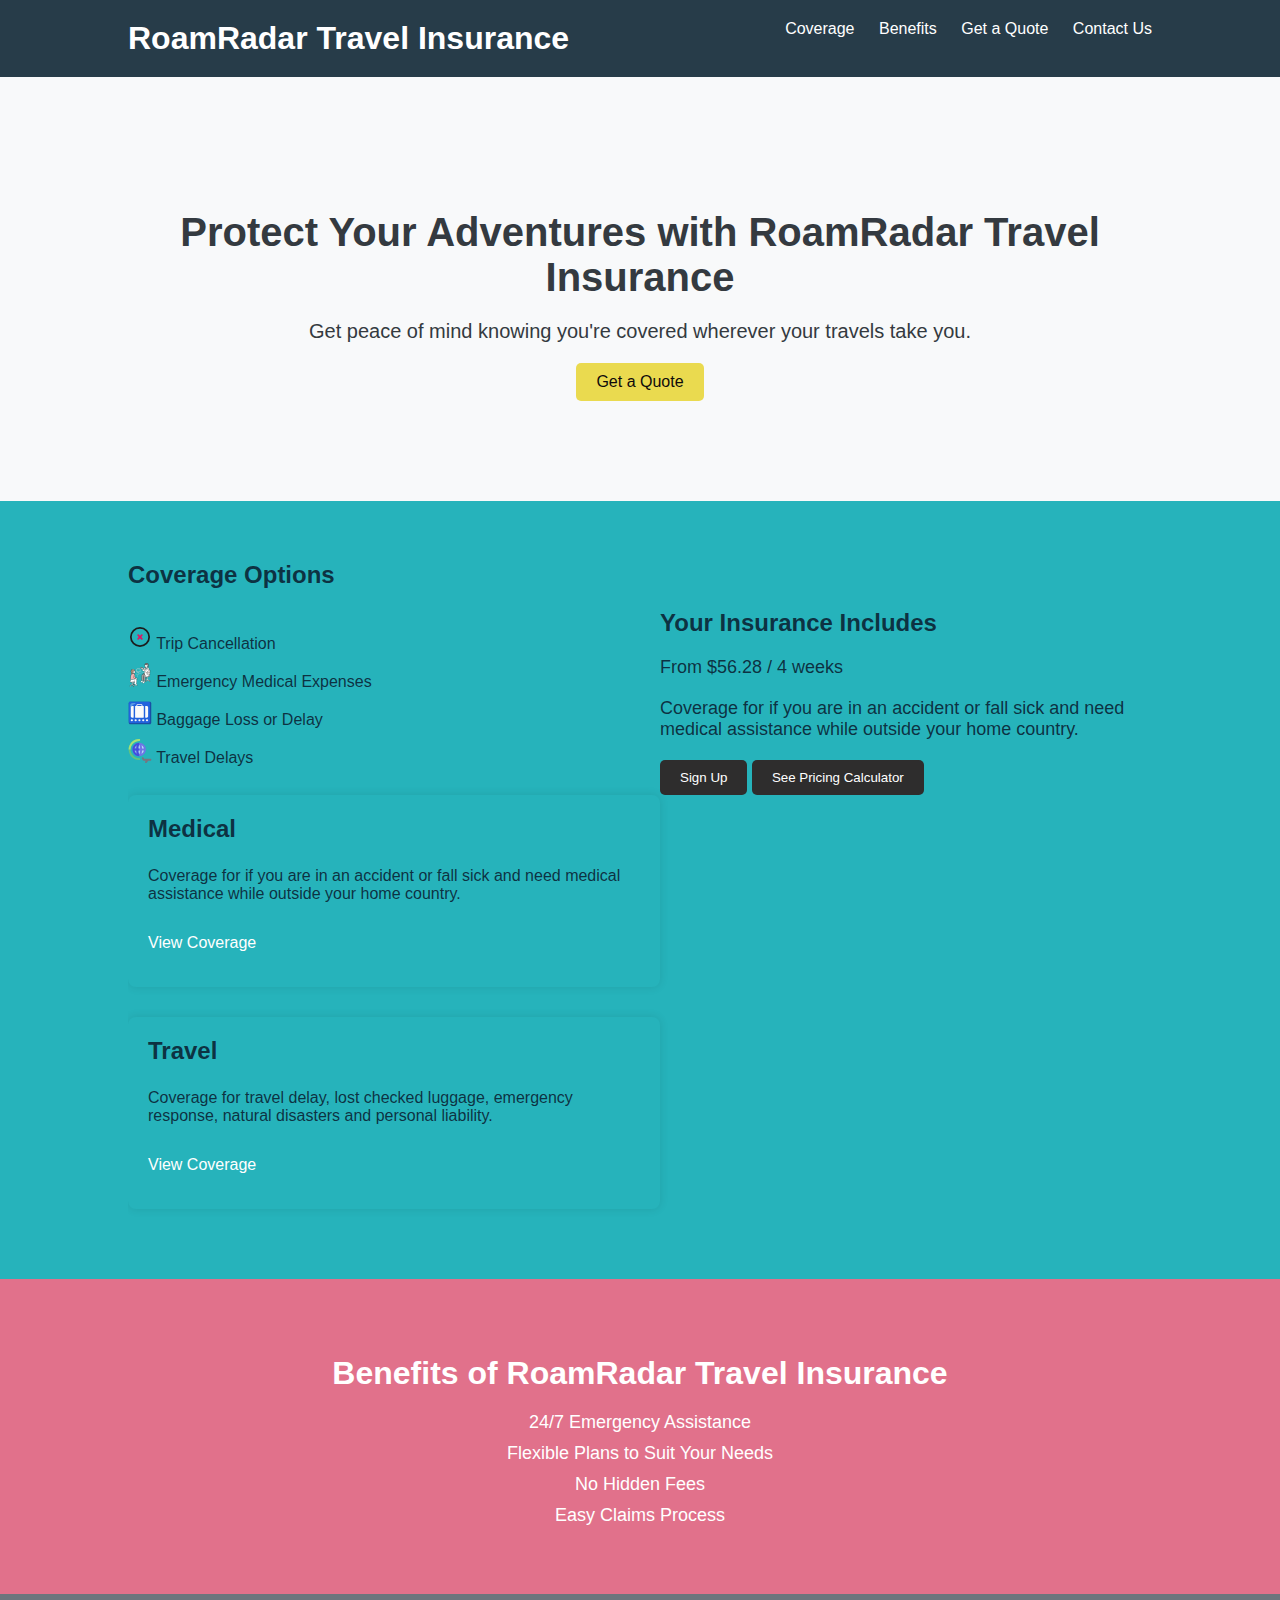
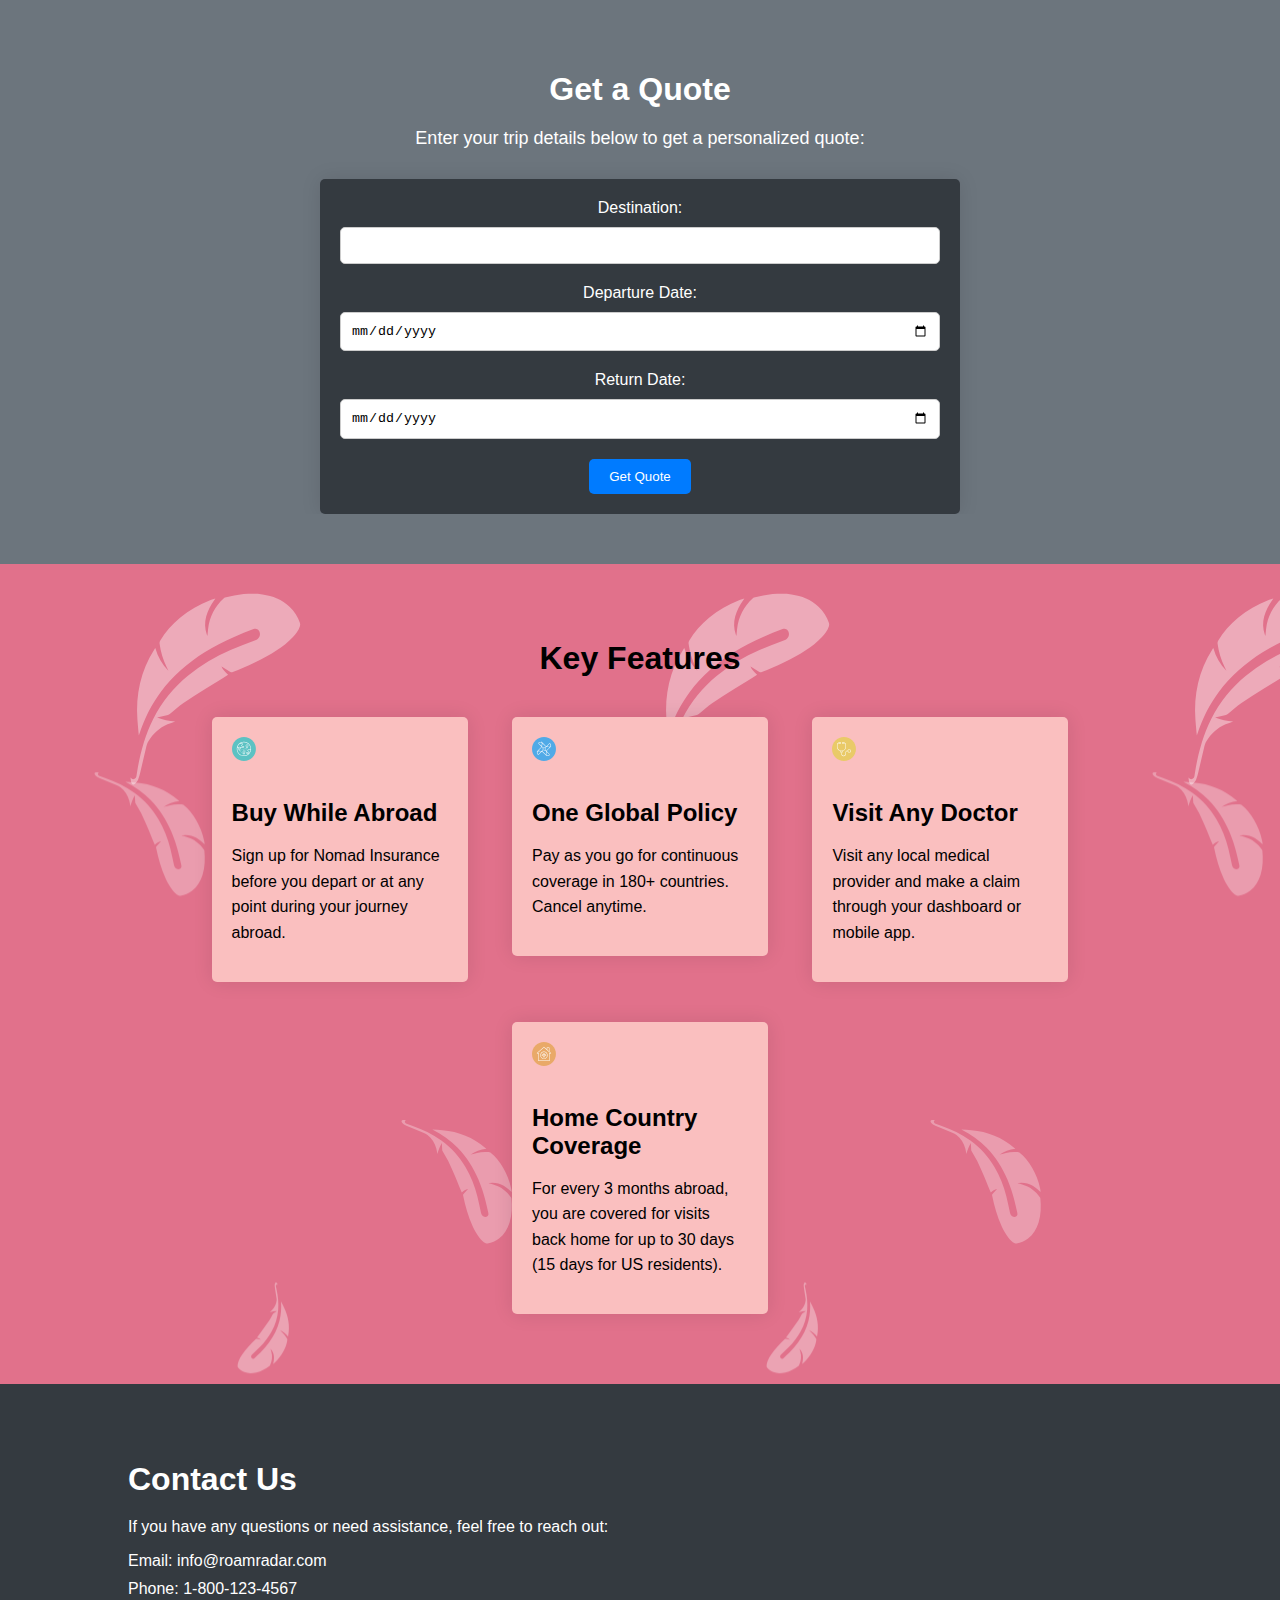
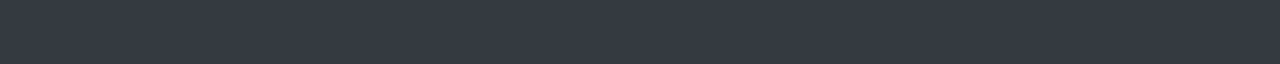
<file: insurance.html>
<!DOCTYPE html>
<html lang="en">
<head>
<meta charset="UTF-8">
<meta name="viewport" content="width=device-width, initial-scale=1.0">
<title>RoamRadar Travel Insurance</title>
<link rel="stylesheet" href="insurance.css">
<link rel="stylesheet" href="insurance.js">
</head>
<body>

<header>
    <div class="container">
        <h1>RoamRadar Travel Insurance</h1>
        <nav>
            <ul>
                <li><a href="#coverage">Coverage</a></li>
                <li><a href="#benefits">Benefits</a></li>
                <li><a href="#getquote">Get a Quote</a></li>
                <li><a href="#contact">Contact Us</a></li>
            </ul>
        </nav>
    </div>
</header>

<section id="hero">
    <div class="container">
        <h2>Protect Your Adventures with RoamRadar Travel Insurance</h2>
        <p>Get peace of mind knowing you're covered wherever your travels take you.</p>
        <a href="#getquote" class="btn">Get a Quote</a>
    </div>
</section>

<section id="coverage" class="section-color">
    <div class="container">
        <h2>Coverage Options</h2>
        <div class="coverage-container">
            <div class="coverage-option">
                <ul>
                    <li><img src="circle-cancel-svgrepo-com.svg" alt="Trip Cancellation"> Trip Cancellation</li>
                    <li><img src="medical-examination-female-svgrepo-com.svg" alt="Emergency Medical Expenses"> Emergency Medical Expenses</li>
                    <li><img src="baggage-claim-svgrepo-com.svg" alt="Baggage Loss or Delay"> Baggage Loss or Delay</li>
                    <li><img src="travel-svgrepo-com.svg" alt="Travel Delays"> Travel Delays</li>
                </ul>
            </div>
            <div class="your-insurance">
                <h2>Your Insurance Includes</h2>
                <p>From <span class="price">$56.28</span> / 4 weeks</p>
                <p>Coverage for if you are in an accident or fall sick and need medical assistance while outside your home country.</p>
                <button class="signup-btn">Sign Up</button>
                <button class="pricing-btn">See Pricing Calculator</button>
            </div>
        </div>
        <div class="coverage-box medical">
            <h3>Medical</h3>
            <div class="coverage-info">
                <p>Coverage for if you are in an accident or fall sick and need medical assistance while outside your home country.</p>
                <div class="view-coverage">
                    <p>View Coverage</p>
                    <div class="dropdown-content">
                        <p><strong>Max Limit:</strong> $250,000</p>
                        <p><strong>$100,000 for US residents over the age of 65</strong></p>
                        <p><strong>Medically necessary treatment:</strong> of unexpected illness or injury (inpatient or outpatient)</p>
                        <p><strong>Ambulance and emergency transportation:</strong> Up to max policy limit, when covered illness or injury results in hospitalization</p>
                        <p><strong>Emergency transportation to a better equipped hospital (medical evacuation):</strong> Up to $100,000 lifetime max, or up to $25,000 in relation to a pre-existing illness or injury</p>
                        <p><strong>Emergency dental treatment:</strong> Up to $1,000 in relation to acute onset of pain as long as you seek treatment within 24 hours of the pain starting</p>
                        <p><strong>All other benefits:</strong> Up to the overall max limit</p>
                    </div>
                </div>
            </div>
        </div>
        <div class="coverage-box travel">
            <h3>Travel</h3>
            <div class="coverage-info">
                <p>Coverage for travel delay, lost checked luggage, emergency response, natural disasters and personal liability.</p>
                <div class="view-coverage">
                    <p>View Coverage</p>
                    <div class="dropdown-content">
                        <p><strong>An unforeseen event in your home country for which you to need to go home (trip interruption):</strong> Up to $5,000</p>
                        <p><strong>Unplanned overnight stay:</strong> Up to $100 per day for up to 2 days</p>
                        <p><strong>Lost checked luggage:</strong> Up to $3,000 per active insurance period, $500 per item. Up to $6,000 lifetime max.</p>
                        <p><strong>Accommodation in a different place if a natural disaster causes evacuation:</strong> Up to $100 a day for up to 5 days</p>
                        <p><strong>Evacuation from local political unrest:</strong> Up to $10,000 lifetime max</p>
                        <p><strong>Personal liability:</strong> Up to $25,000 lifetime max for third person injury or property, and up to $2,500 for related third person property.</p>
                        <p><strong>If you die:</strong> Arrangement for your body (burial or repatriation of remains) Up to $20,000 for transportation or up to $10,000 for local burial. Cash payout to your beneficiary (accidental death): Up to $25,000. Your death has to be the sole and direct result of bodily injury caused by external, violent and visible means.</p>
                    </div>
                </div>
            </div>
        </div>
    </div>
</section>


<section id="benefits" class="section-color">
    <div class="container">
        <h2>Benefits of RoamRadar Travel Insurance</h2>
        <ul>
            <li>24/7 Emergency Assistance</li>
            <li>Flexible Plans to Suit Your Needs</li>
            <li>No Hidden Fees</li>
            <li>Easy Claims Process</li>
            <!-- Add more benefits as needed -->
        </ul>
    </div>
</section>

<section id="getquote" class="section-color">
    <div class="container">
        <h2>Get a Quote</h2>
        <p>Enter your trip details below to get a personalized quote:</p>
        <form id="quoteForm">
            <label for="destination">Destination:</label>
            <input type="text" id="destination" name="destination" required>
            
            <label for="departure">Departure Date:</label>
            <input type="date" id="departure" name="departure" required>
            
            <label for="return">Return Date:</label>
            <input type="date" id="return" name="return" required>
            
            <button type="submit" class="btn">Get Quote</button>
        </form>
    </div>
</section>

<section id="features" class="section-color">
    <div class="container">
        <h2>Key Features</h2>
        <div class="feature">
            <img src="first.svg" alt="Buy While Abroad">
            <h3>Buy While Abroad</h3>
            <p>Sign up for Nomad Insurance before you depart or at any point during your journey abroad.</p>
        </div>
        <div class="feature">
            <img src="global policy.svg" alt="One Global Policy">
            <h3>One Global Policy</h3>
            <p>Pay as you go for continuous coverage in 180+ countries. Cancel anytime.</p>
        </div>
        <div class="feature">
            <img src="doctor.svg" alt="Visit Any Doctor">
            <h3>Visit Any Doctor</h3>
            <p>Visit any local medical provider and make a claim through your dashboard or mobile app.</p>
        </div>
        <div class="feature">
            <img src="Home.svg" alt="Home Country Coverage">
            <h3>Home Country Coverage</h3>
            <p>For every 3 months abroad, you are covered for visits back home for up to 30 days (15 days for US residents).</p>
        </div>
    </div>
</section>

<footer id="contact" class="section-color">
    <div class="container">
        <h2>Contact Us</h2>
        <p>If you have any questions or need assistance, feel free to reach out:</p>
        <ul>
            <li>Email: info@roamradar.com</li>
            <li>Phone: 1-800-123-4567</li>
            <!-- Add more contact options as needed -->
        </ul>
    </div>
</footer>

</body>
</html>
</file>
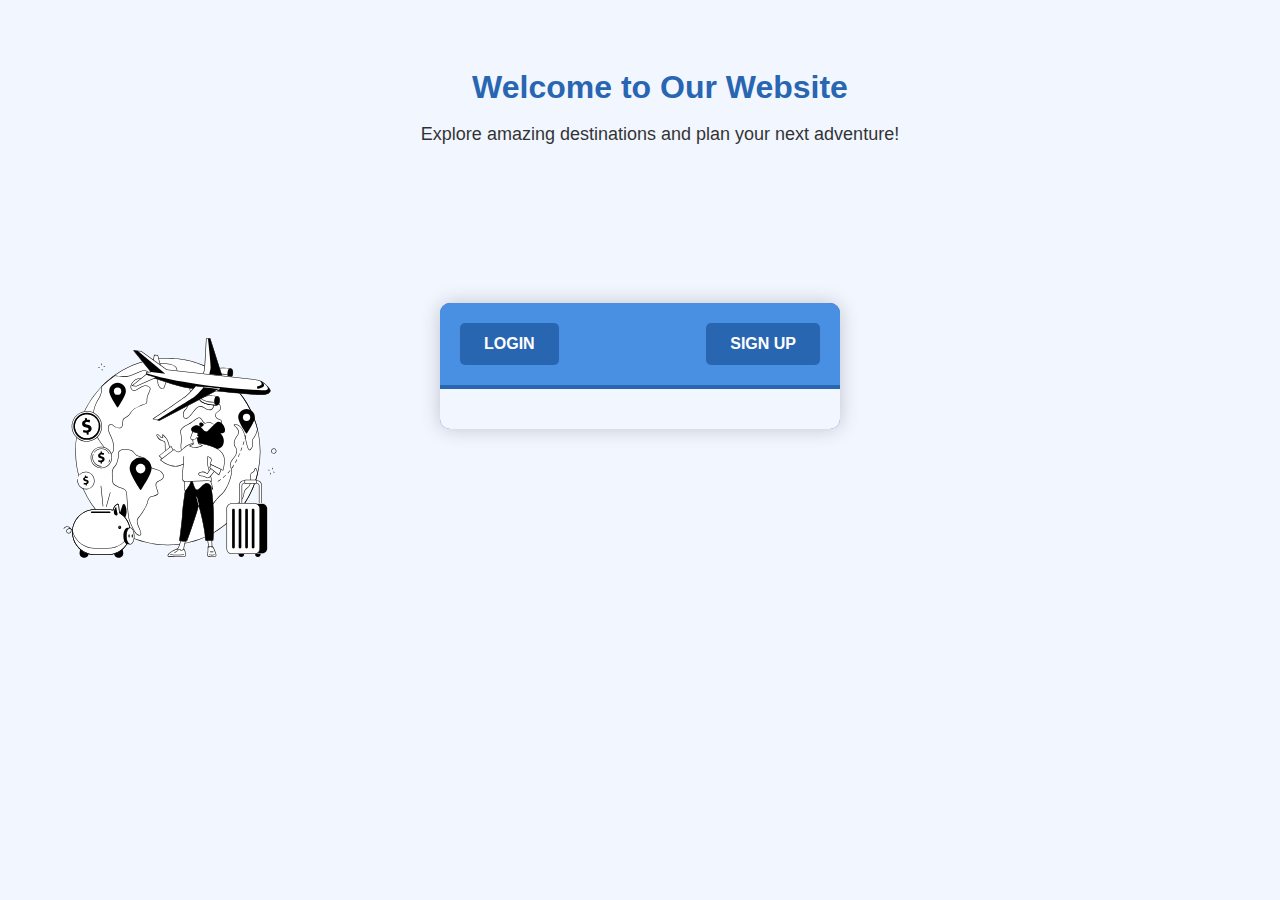
<file: login.html>
<!DOCTYPE html>
<html lang="en">
<head>
<meta charset="UTF-8">
<meta name="viewport" content="width=device-width, initial-scale=1.0">
<link rel="stylesheet" href="login.css">
<title>Login & Signup</title>
</head>
<body>
    <div class="image-container">
        <img src="travel1.svg" alt="Travel" width="20%" height="20%">
    </div>
    <div class="header">
        <h1>Welcome to Our Website</h1>
        <p>Explore amazing destinations and plan your next adventure!</p>
      </div>
<div class="container">
  <div class="options-container">
    <button id="login-btn">Login</button>
    <button id="signup-btn">Sign Up</button>
  </div>

  <div class="content-container">
    <div class="form-container" id="login-container">
      <form action="#" method="post">
        <h2>Login</h2>
        <div class="form-group">
          <label for="login-email">Email</label>
          <input type="email" id="login-email" name="login-email" required>
        </div>
        <div class="form-group">
          <label for="login-password">Password</label>
          <input type="password" id="login-password" name="login-password" required>
        </div>
        <button type="submit">Login</button>
      </form>
    </div>

    <div class="form-container" id="signup-container">
      <form action="#" method="post">
        <h2>Sign Up</h2>
        <div class="form-group">
          <label for="signup-name">Name</label>
          <input type="text" id="signup-name" name="signup-name" required>
        </div>
        <div class="form-group">
          <label for="signup-email">Email</label>
          <input type="email" id="signup-email" name="signup-email" required>
        </div>
        <div class="form-group">
          <label for="signup-password">Password</label>
          <input type="password" id="signup-password" name="signup-password" required>
        </div>
        <button type="submit">Sign Up</button>
      </form>
    </div>
  </div>
</div>
<script>
    document.addEventListener("DOMContentLoaded", function() {
  const loginBtn = document.getElementById("login-btn");
  const signupBtn = document.getElementById("signup-btn");
  const loginContainer = document.getElementById("login-container");
  const signupContainer = document.getElementById("signup-container");

  loginBtn.addEventListener("click", function() {
    loginContainer.style.display = "block";
    signupContainer.style.display = "none";
  });

  signupBtn.addEventListener("click", function() {
    signupContainer.style.display = "block";
    loginContainer.style.display = "none";
  });
});
</script>
</body>
</html>
</file>
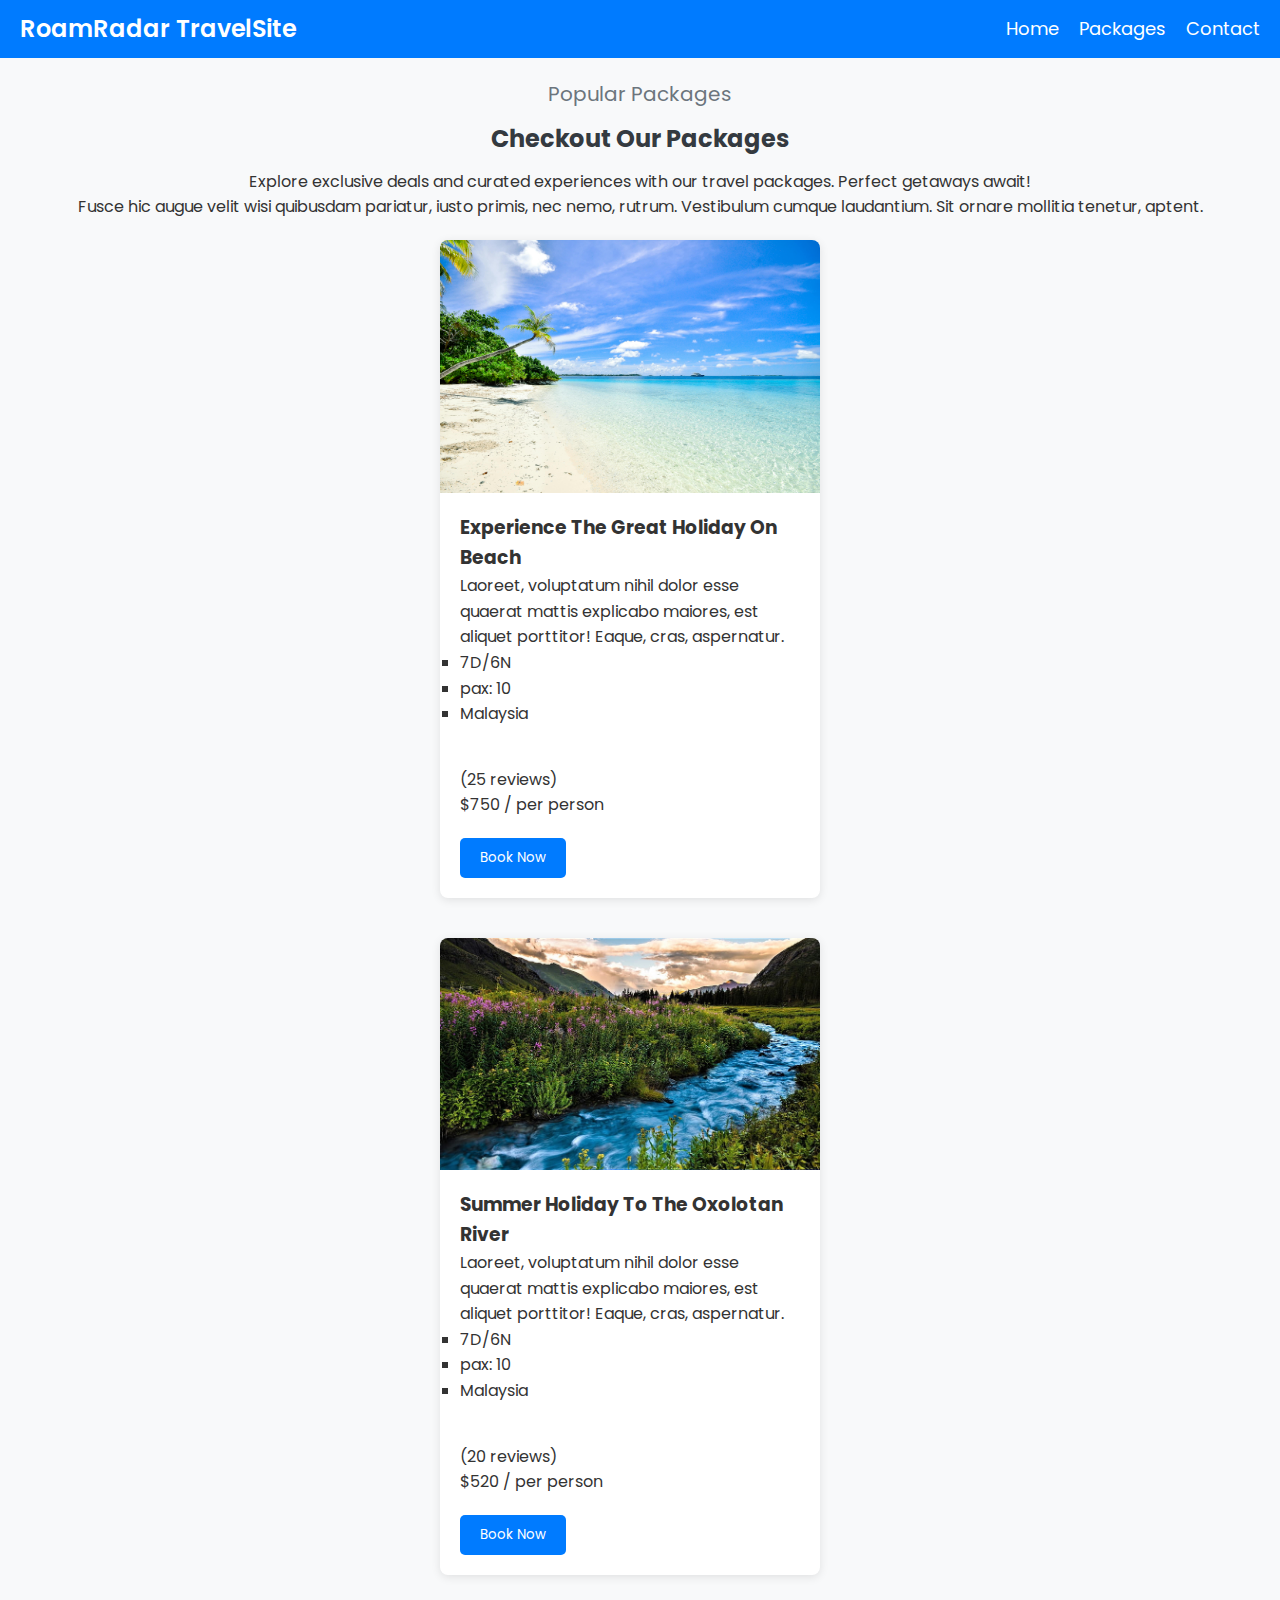
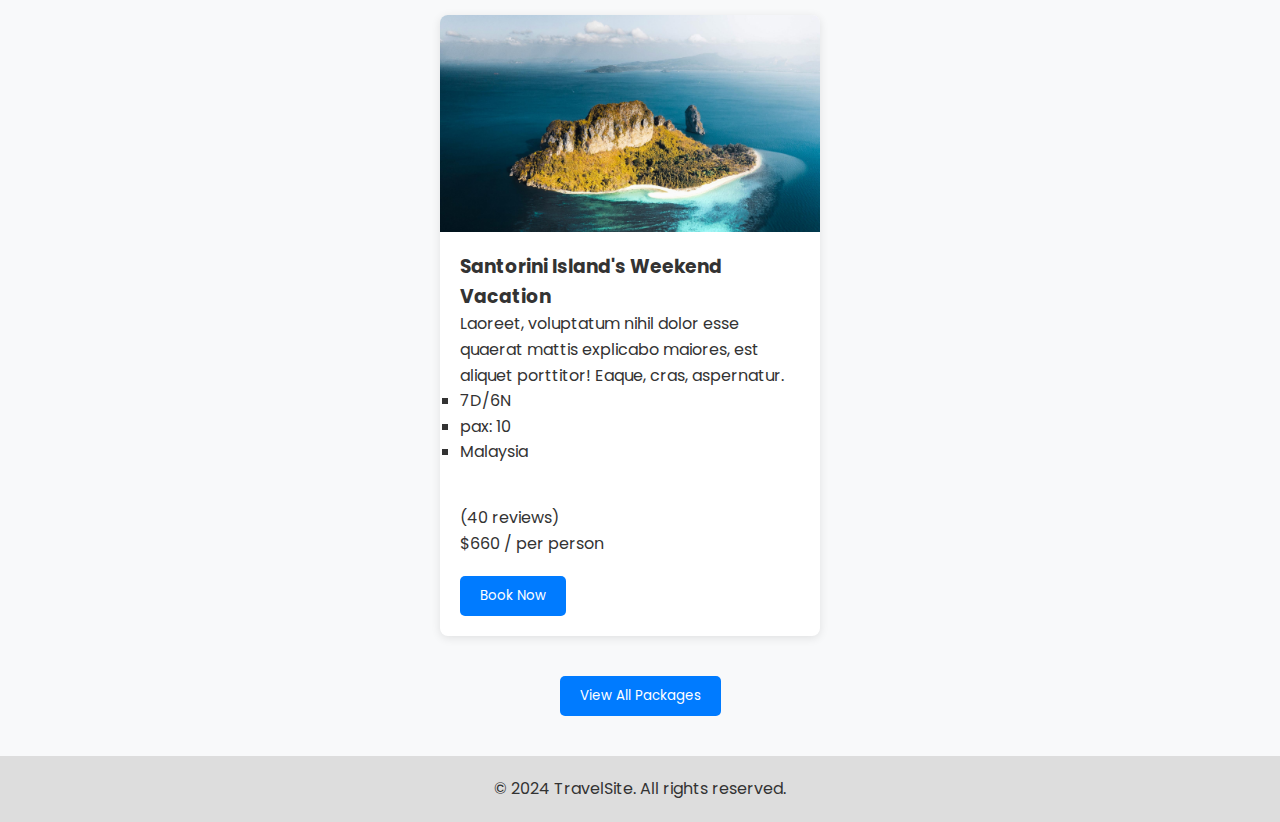
<file: packages.html>
<!DOCTYPE html>
<html lang="en">
<head>
    <meta charset="UTF-8">
    <meta name="viewport" content="width=device-width, initial-scale=1.0">
    <title>Travel Packages</title>
    <link rel="stylesheet" href="packages.css"> <!-- Link to your CSS file -->
    <link href="https://fonts.googleapis.com/css2?family=Poppins:wght@400;600&display=swap" rel="stylesheet">
</head>
<body>
    <!-- Navigation Bar -->
    <header class="navbar">
        <a href="/" class="logo">RoamRadar TravelSite</a>
        <nav>
            <ul>
                <li><a href="#home">Home</a></li>
                <li><a href="#packages">Packages</a></li>
                <li><a href="#contact">Contact</a></li>
            </ul>
        </nav>
    </header>

    <!-- Package Section -->
    <section class="package" id="package">
        <div class="container">
            <p class="section-subtitle">Popular Packages</p>
            <h2 class="h2 section-title">Checkout Our Packages</h2>
            <p class="section-text">
                Explore exclusive deals and curated experiences with our travel packages. Perfect getaways await!
            </p>
            <ul class="package-list">
                <!-- Package 1 (Already included in your snippet) -->
                <!-- Add more packages here following the same structure -->
            
                      <p class="section-text">
                        Fusce hic augue velit wisi quibusdam pariatur, iusto primis, nec nemo, rutrum. Vestibulum cumque laudantium.
                        Sit ornare
                        mollitia tenetur, aptent.
                      </p>
            
                      <ul class="package-list">
            
                        <li>
                          <div class="package-card">
            
                            <figure class="card-banner">
                              <img src="1.jpg" alt="Experience The Great Holiday On Beach" loading="lazy">
                            </figure>
            
                            <div class="card-content">
            
                              <h3 class="h3 card-title">Experience The Great Holiday On Beach</h3>
            
                              <p class="card-text">
                                Laoreet, voluptatum nihil dolor esse quaerat mattis explicabo maiores, est aliquet porttitor! Eaque,
                                cras, aspernatur.
                              </p>
            
                              <ul class="card-meta-list">
            
                                <li class="card-meta-item">
                                  <div class="meta-box">
                                    <ion-icon name="time" role="img" class="md hydrated" aria-label="time"></ion-icon>
            
                                    <p class="text">7D/6N</p>
                                  </div>
                                </li>
            
                                <li class="card-meta-item">
                                  <div class="meta-box">
                                    <ion-icon name="people" role="img" class="md hydrated" aria-label="people"></ion-icon>
            
                                    <p class="text">pax: 10</p>
                                  </div>
                                </li>
            
                                <li class="card-meta-item">
                                  <div class="meta-box">
                                    <ion-icon name="location" role="img" class="md hydrated" aria-label="location"></ion-icon>
            
                                    <p class="text">Malaysia</p>
                                  </div>
                                </li>
            
                              </ul>
            
                            </div>
            
                            <div class="card-price">
            
                              <div class="wrapper">
            
                                <p class="reviews">(25 reviews)</p>
            
                                <div class="card-rating">
                                  <ion-icon name="star" role="img" class="md hydrated" aria-label="star"></ion-icon>
                                  <ion-icon name="star" role="img" class="md hydrated" aria-label="star"></ion-icon>
                                  <ion-icon name="star" role="img" class="md hydrated" aria-label="star"></ion-icon>
                                  <ion-icon name="star" role="img" class="md hydrated" aria-label="star"></ion-icon>
                                  <ion-icon name="star" role="img" class="md hydrated" aria-label="star"></ion-icon>
                                </div>
            
                              </div>
            
                              <p class="price">
                                $750
                                <span>/ per person</span>
                              </p>
            
                              <button class="btn btn-secondary">Book Now</button>
            
                            </div>
            
                          </div>
                        </li>
            
                        <li>
                          <div class="package-card">
            
                            <figure class="card-banner">
                              <img src="2.jpg" alt="Summer Holiday To The Oxolotan River" loading="lazy">
                            </figure>
            
                            <div class="card-content">
            
                              <h3 class="h3 card-title">Summer Holiday To The Oxolotan River</h3>
            
                              <p class="card-text">
                                Laoreet, voluptatum nihil dolor esse quaerat mattis explicabo maiores, est aliquet porttitor! Eaque,
                                cras, aspernatur.
                              </p>
            
                              <ul class="card-meta-list">
            
                                <li class="card-meta-item">
                                  <div class="meta-box">
                                    <ion-icon name="time" role="img" class="md hydrated" aria-label="time"></ion-icon>
            
                                    <p class="text">7D/6N</p>
                                  </div>
                                </li>
            
                                <li class="card-meta-item">
                                  <div class="meta-box">
                                    <ion-icon name="people" role="img" class="md hydrated" aria-label="people"></ion-icon>
            
                                    <p class="text">pax: 10</p>
                                  </div>
                                </li>
            
                                <li class="card-meta-item">
                                  <div class="meta-box">
                                    <ion-icon name="location" role="img" class="md hydrated" aria-label="location"></ion-icon>
            
                                    <p class="text">Malaysia</p>
                                  </div>
                                </li>
            
                              </ul>
            
                            </div>
            
                            <div class="card-price">
            
                              <div class="wrapper">
            
                                <p class="reviews">(20 reviews)</p>
            
                                <div class="card-rating">
                                  <ion-icon name="star" role="img" class="md hydrated" aria-label="star"></ion-icon>
                                  <ion-icon name="star" role="img" class="md hydrated" aria-label="star"></ion-icon>
                                  <ion-icon name="star" role="img" class="md hydrated" aria-label="star"></ion-icon>
                                  <ion-icon name="star" role="img" class="md hydrated" aria-label="star"></ion-icon>
                                  <ion-icon name="star" role="img" class="md hydrated" aria-label="star"></ion-icon>
                                </div>
            
                              </div>
            
                              <p class="price">
                                $520
                                <span>/ per person</span>
                              </p>
            
                              <button class="btn btn-secondary">Book Now</button>
            
                            </div>
            
                          </div>
                        </li>
            
                        <li>
                          <div class="package-card">
            
                            <figure class="card-banner">
                              <img src="3.jpg" alt="Santorini Island's Weekend Vacation" loading="lazy">
                            </figure>
            
                            <div class="card-content">
            
                              <h3 class="h3 card-title">Santorini Island's Weekend Vacation</h3>
            
                              <p class="card-text">
                                Laoreet, voluptatum nihil dolor esse quaerat mattis explicabo maiores, est aliquet porttitor! Eaque,
                                cras, aspernatur.
                              </p>
            
                              <ul class="card-meta-list">
            
                                <li class="card-meta-item">
                                  <div class="meta-box">
                                    <ion-icon name="time" role="img" class="md hydrated" aria-label="time"></ion-icon>
            
                                    <p class="text">7D/6N</p>
                                  </div>
                                </li>
            
                                <li class="card-meta-item">
                                  <div class="meta-box">
                                    <ion-icon name="people" role="img" class="md hydrated" aria-label="people"></ion-icon>
            
                                    <p class="text">pax: 10</p>
                                  </div>
                                </li>
            
                                <li class="card-meta-item">
                                  <div class="meta-box">
                                    <ion-icon name="location" role="img" class="md hydrated" aria-label="location"></ion-icon>
            
                                    <p class="text">Malaysia</p>
                                  </div>
                                </li>
            
                              </ul>
            
                            </div>
            
                            <div class="card-price">
            
                              <div class="wrapper">
            
                                <p class="reviews">(40 reviews)</p>
            
                                <div class="card-rating">
                                  <ion-icon name="star" role="img" class="md hydrated" aria-label="star"></ion-icon>
                                  <ion-icon name="star" role="img" class="md hydrated" aria-label="star"></ion-icon>
                                  <ion-icon name="star" role="img" class="md hydrated" aria-label="star"></ion-icon>
                                  <ion-icon name="star" role="img" class="md hydrated" aria-label="star"></ion-icon>
                                  <ion-icon name="star" role="img" class="md hydrated" aria-label="star"></ion-icon>
                                </div>
            
                              </div>
            
                              <p class="price">
                                $660
                                <span>/ per person</span>
                              </p>
            
                              <button class="btn btn-secondary">Book Now</button>
            
                            </div>
            
                          </div>
                        </li>
            
                     
            </ul>
            <button class="btn btn-primary">View All Packages</button>
        </div>
    </section>

    <!-- Footer -->
    <footer>
        <p>© 2024 TravelSite. All rights reserved.</p>
    </footer>
</body>
</html>
</file>
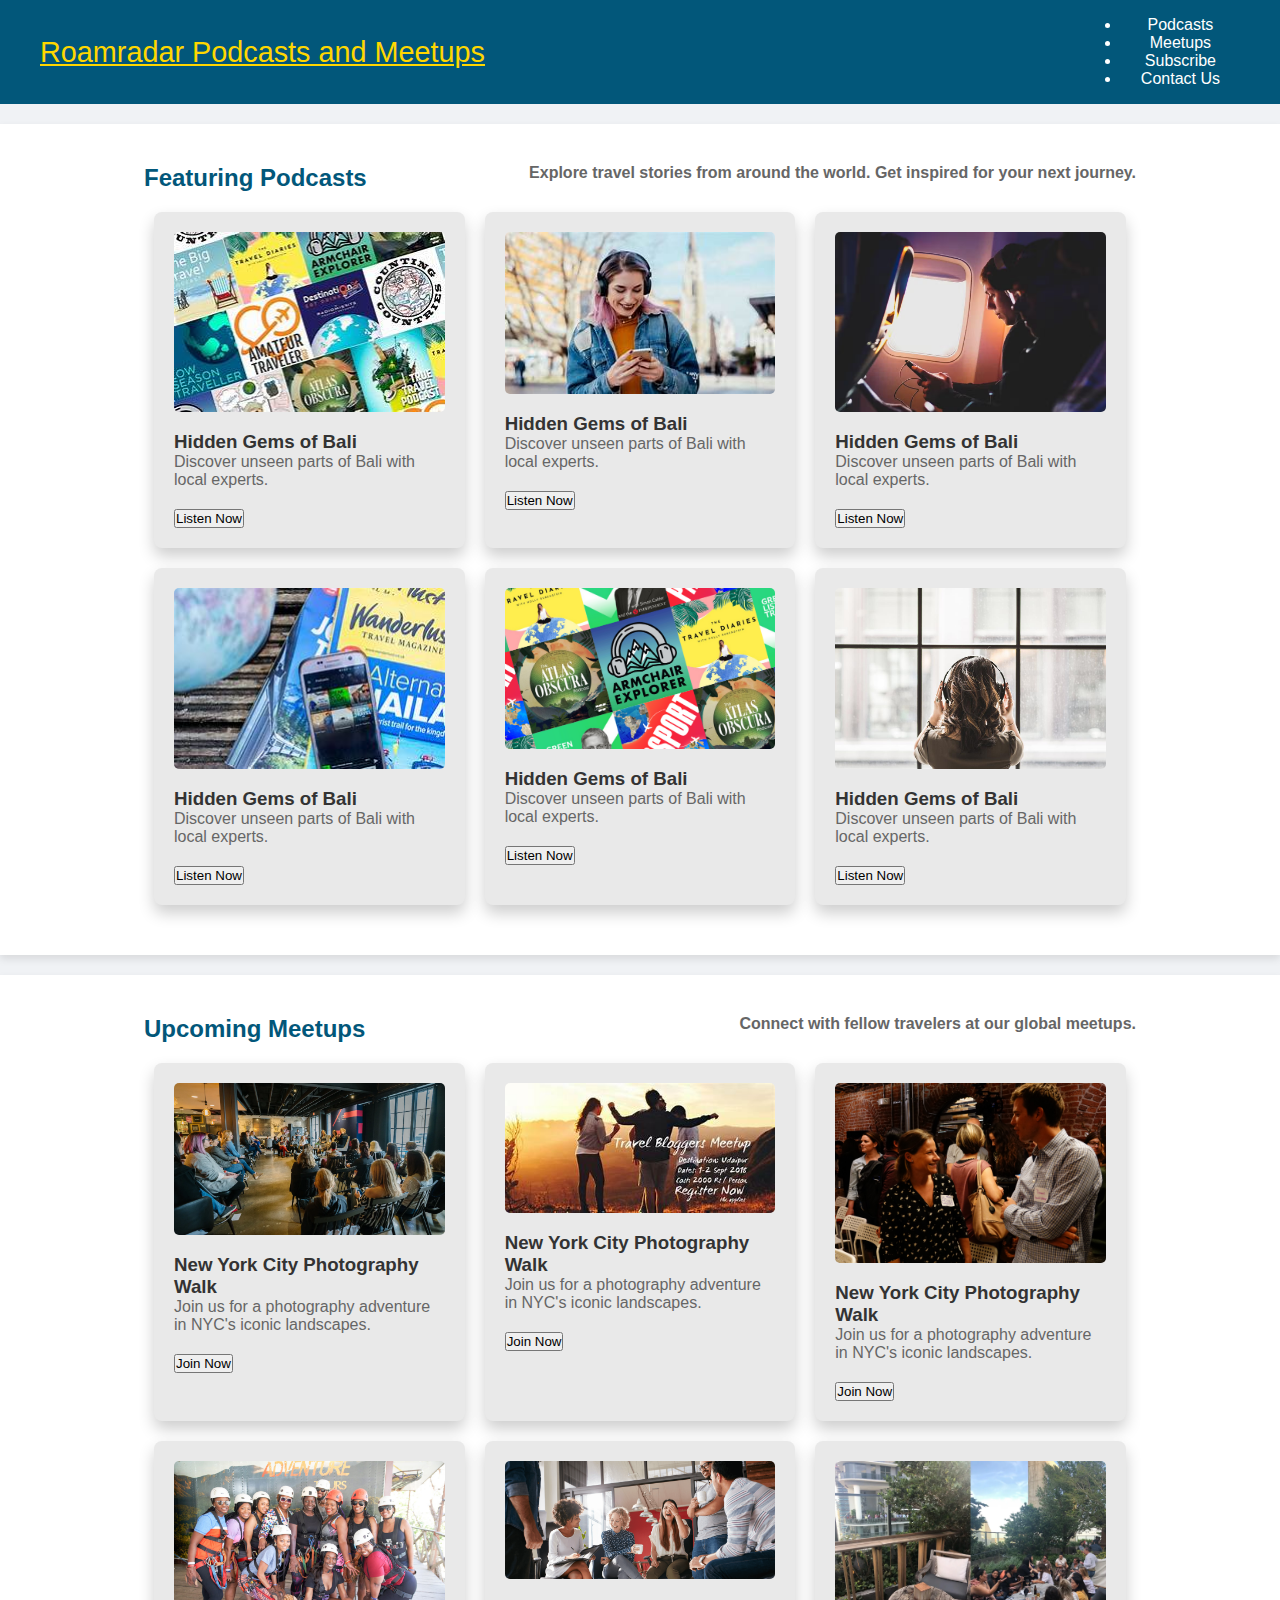
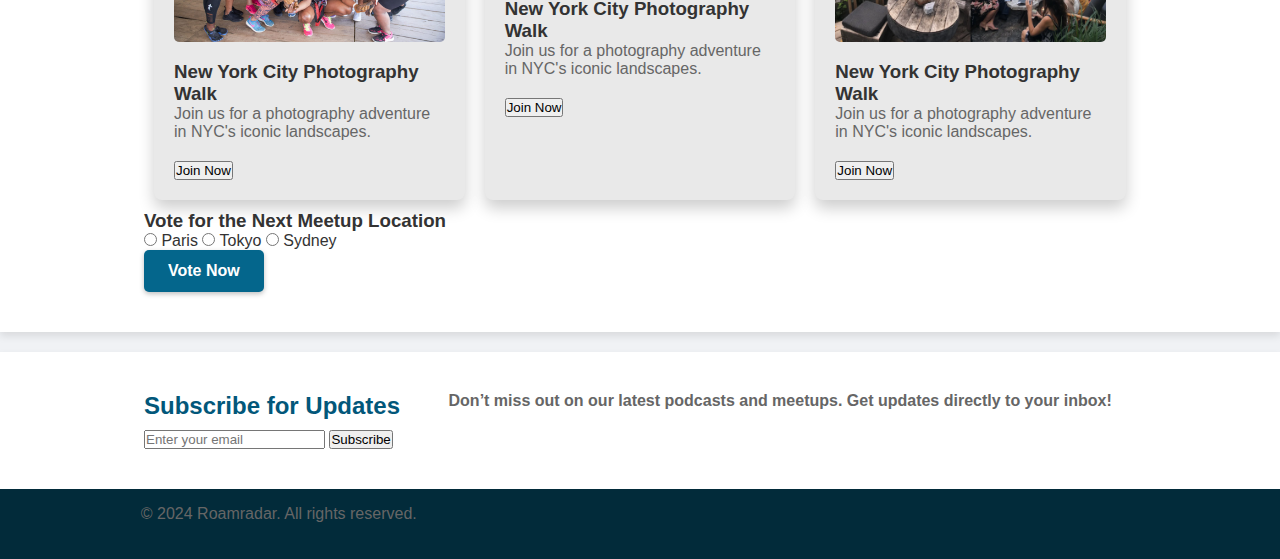
<file: podcasts.html>
<!DOCTYPE html>
<html lang="en">
<head>
    <meta charset="UTF-8">
    <meta name="viewport" content="width=device-width, initial-scale=1.0">
    <link rel="stylesheet" href="podcasts.css">
    <title>Roamradar Podcasts and Meetups</title>
</head>
<body>
    <header>
        <div class="navbar container">
            <a href="#home" class="logo">Roamradar Podcasts and Meetups</a>
            <ul class="nav-links">
                <li><a href="#podcasts">Podcasts</a></li>
                <li><a href="#meetups">Meetups</a></li>
                <li><a href="#subscribe">Subscribe</a></li>
                <li><a href="#contact">Contact Us</a></li>
            </ul>
        </div>
    </header>

    <section id="podcasts" class="content-section">
        <div class="container">
            <h2>Featuring Podcasts</h2><br>
            <h1> <p>Explore travel stories from around the world. Get inspired for your next journey.</p></h1>
            <div class="box-container">
                <!-- Repeated for each podcast, 6 total in 2 rows of 3 -->
                <div class="box">
                    <img src="p1.jpeg" alt="Hidden Gems of Bali">
                    <h3>Hidden Gems of Bali</h3>
                    <p>Discover unseen parts of Bali with local experts.</p>
                    <button>Listen Now</button>
                </div>
                <!-- Additional boxes here -->
                <div class="box">
                    <img src="p2.jpeg" alt="Hidden Gems of Bali">
                    <h3>Hidden Gems of Bali</h3>
                    <p>Discover unseen parts of Bali with local experts.</p>
                    <button>Listen Now</button>
                </div>
                <div class="box">
                    <img src="p3.avif" alt="Hidden Gems of Bali">
                    <h3>Hidden Gems of Bali</h3>
                    <p>Discover unseen parts of Bali with local experts.</p>
                    <button>Listen Now</button>
                </div>
                <div class="box">
                    <img src="p4.jpeg" alt="Hidden Gems of Bali">
                    <h3>Hidden Gems of Bali</h3>
                    <p>Discover unseen parts of Bali with local experts.</p>
                    <button>Listen Now</button>
                </div>
                <div class="box">
                    <img src="p5.png" alt="Hidden Gems of Bali">
                    <h3>Hidden Gems of Bali</h3>
                    <p>Discover unseen parts of Bali with local experts.</p>
                    <button>Listen Now</button>
                </div>
                <div class="box">
                    <img src="p6.jpg" alt="Hidden Gems of Bali">
                    <h3>Hidden Gems of Bali</h3>
                    <p>Discover unseen parts of Bali with local experts.</p>
                    <button>Listen Now</button>
                </div>
            </div>
        </div>
    </section>

    <section id="meetups" class="content-section">
        <div class="container">
            <h2>Upcoming Meetups</h2><br>
            <h1><p>Connect with fellow travelers at our global meetups.</p></h1>
            <div class="box-container">
                <!-- Repeated for each meetup, similar structure to podcasts -->
                <div class="box">
                    <img src="m1.webp" alt="New York Cityscape">
                    <h3>New York City Photography Walk</h3>
                    <p>Join us for a photography adventure in NYC's iconic landscapes.</p>
                    <button>Join Now</button>
                </div>
                <!-- Additional boxes here -->
                <div class="box">
                    <img src="m2.jpeg" alt="New York Cityscape">
                    <h3>New York City Photography Walk</h3>
                    <p>Join us for a photography adventure in NYC's iconic landscapes.</p>
                    <button>Join Now</button>
                </div>
                <div class="box">
                    <img src="m3.jpg" alt="New York Cityscape">
                    <h3>New York City Photography Walk</h3>
                    <p>Join us for a photography adventure in NYC's iconic landscapes.</p>
                    <button>Join Now</button>
                </div>
                <div class="box">
                    <img src="m4.jpg" alt="New York Cityscape">
                    <h3>New York City Photography Walk</h3>
                    <p>Join us for a photography adventure in NYC's iconic landscapes.</p>
                    <button>Join Now</button>
                </div>
                <div class="box">
                    <img src="m5.png" alt="New York Cityscape">
                    <h3>New York City Photography Walk</h3>
                    <p>Join us for a photography adventure in NYC's iconic landscapes.</p>
                    <button>Join Now</button>
                </div>
                <div class="box">
                    <img src="m6.webp" alt="New York Cityscape">
                    <h3>New York City Photography Walk</h3>
                    <p>Join us for a photography adventure in NYC's iconic landscapes.</p>
                    <button>Join Now</button>
                </div>
            </div>
            <div class="poll">
                <h3>Vote for the Next Meetup Location</h3>
                <form>
                    <label><input type="radio" name="location" value="Paris"> Paris</label>
                    <label><input type="radio" name="location" value="Tokyo"> Tokyo</label>
                    <label><input type="radio" name="location" value="Sydney"> Sydney</label><br>
                    <button type="submit" class="vote-btn">Vote Now</button>
                </form>
            </div>
        </div>
    </section>

    <section id="subscribe" class="content-section">
        <div class="container">
            <h2>Subscribe for Updates</h2><br>
           <h1><p>Don’t miss out on our latest podcasts and meetups. Get updates directly to your inbox!</p></h1><br>
            <form>
                <input type="email" placeholder="Enter your email" required>
                <button type="submit">Subscribe</button><br>
            </form>
        </div>
    </section>

    <footer>
        <div class="container">
            <p>© 2024 Roamradar. All rights reserved.</p>
        </div>
    </footer>

    <script src="podcasts.js"></script>
</body>
</html>
</file>
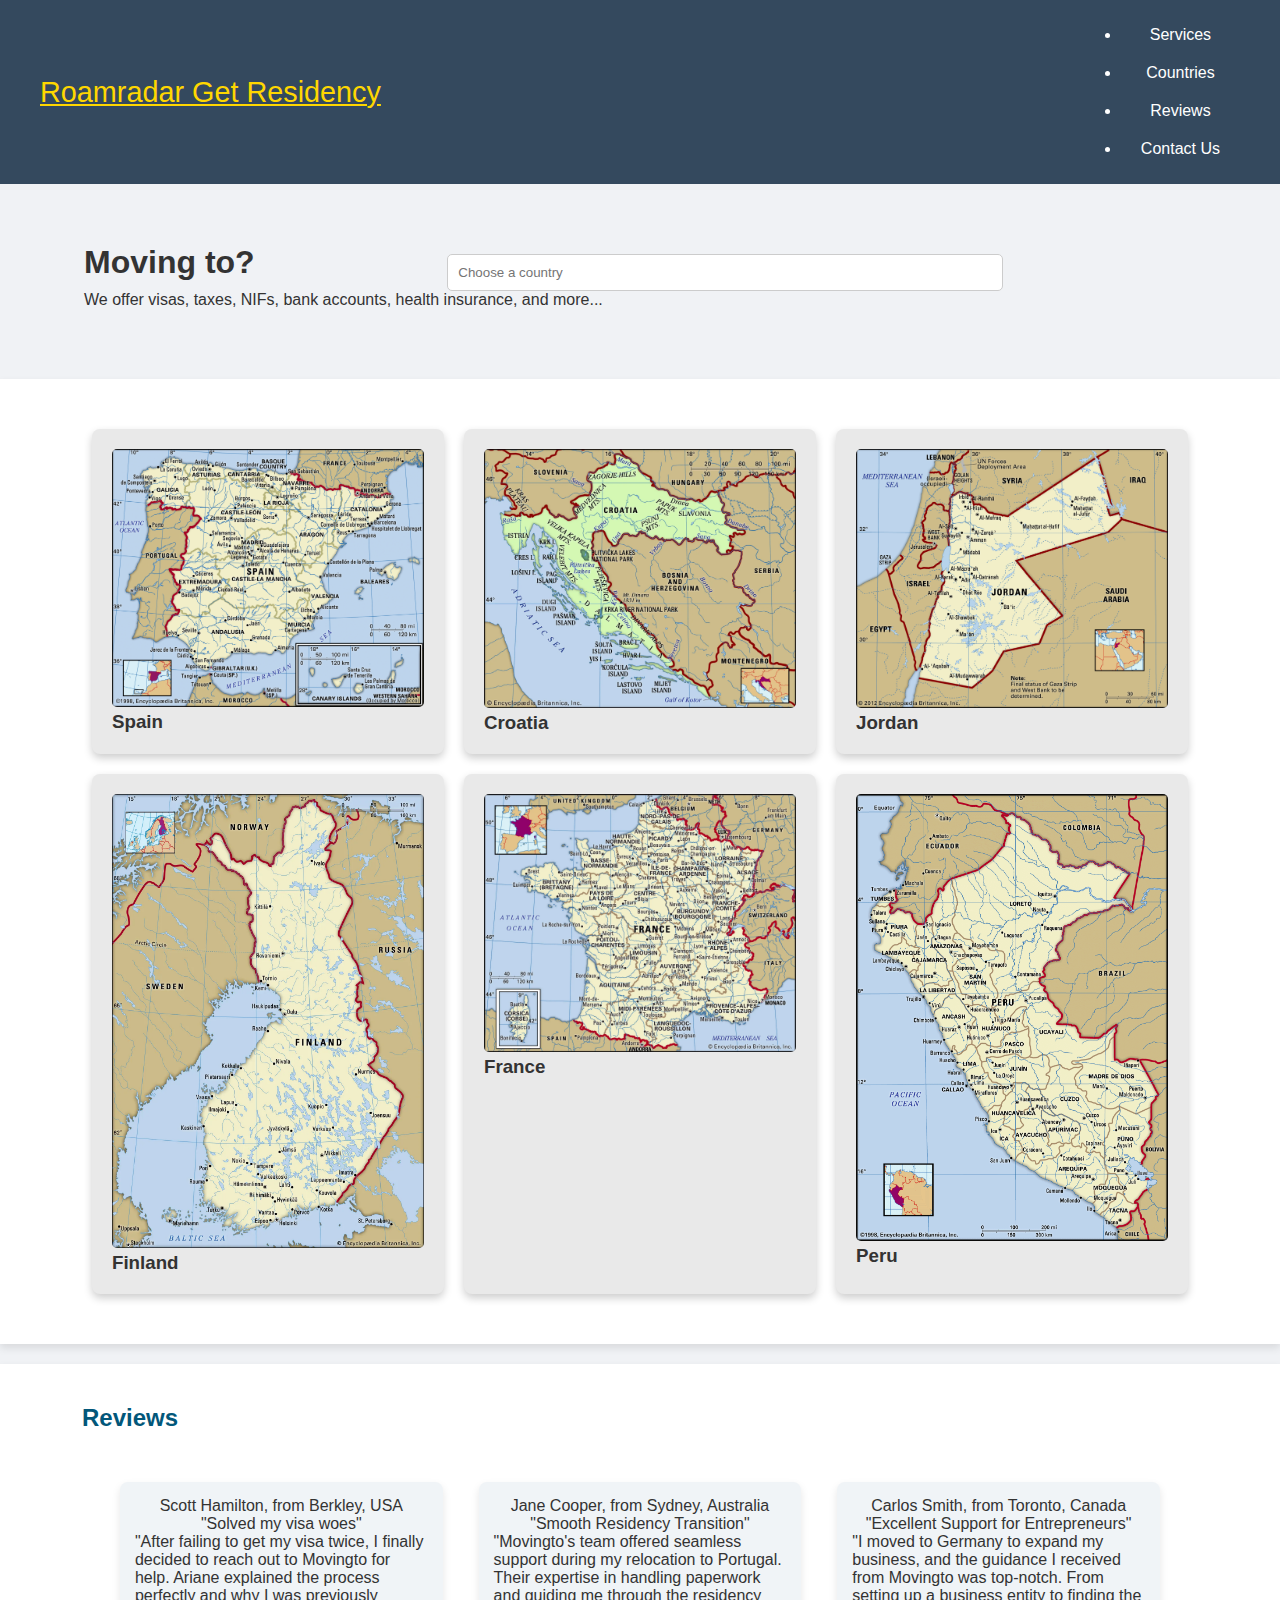
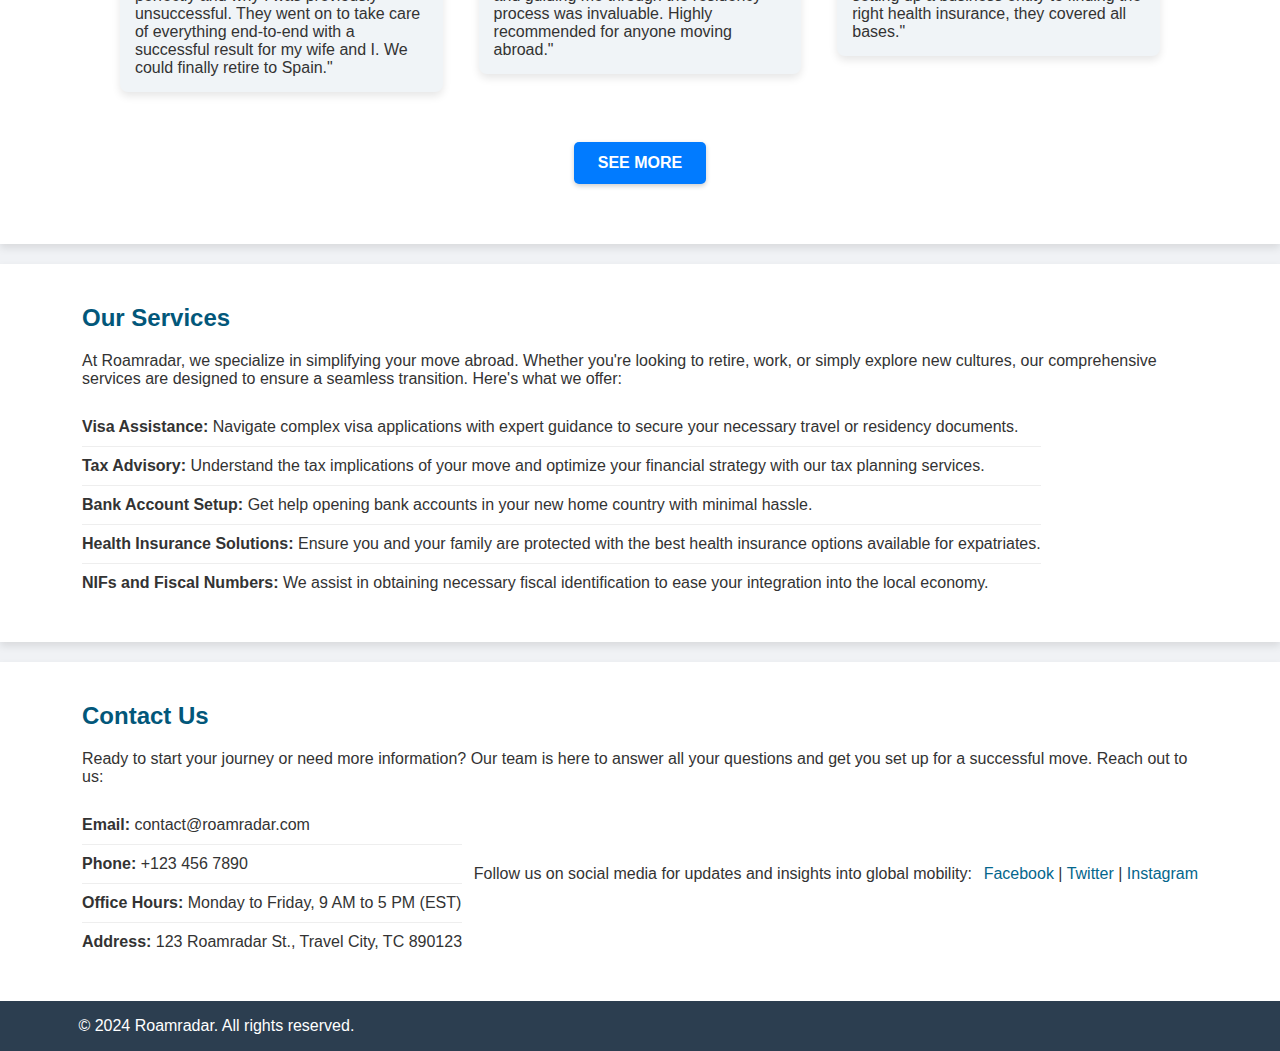
<file: residency.html>
<!DOCTYPE html>
<html lang="en">
<head>
    <meta charset="UTF-8">
    <meta name="viewport" content="width=device-width, initial-scale=1.0">
    <link rel="stylesheet" href="residency.css">
    <title>Roamradar Get Residency</title>
</head>
<body>
    <header>
        <div class="navbar container">
            <a href="#home" class="logo">Roamradar Get Residency</a>
            <ul class="nav-links">
                <li><a href="#services">Services</a></li>
                <li><a href="#countries">Countries</a></li>
                <li><a href="#reviews">Reviews</a></li>
                <li><a href="#contact">Contact Us</a></li>
            </ul>
        </div>
    </header>

    <section id="hero">
        <div class="container hero-content">
            <h1>Moving to?</h1>
            <input type="search" placeholder="Choose a country" id="country-search">
            <div id="country-suggestions"></div>
            <p>We offer visas, taxes, NIFs, bank accounts, health insurance, and more...</p>
        </div>
    </section>

    <section id="countries" class="content-section">
        <div class="container">
            <div class="box-container">
                <!-- Example of one country box -->
                <div class="country-box">
                    <img src="Spain.jpg" alt="Spain">
                    <h3>Spain</h3>
                </div>
                <!-- Add more boxes for other countries -->
                <div class="country-box">
                    <img src="Croatia.webp" alt="Croatia">
                    <h3>Croatia</h3>
                </div>
                <div class="country-box">
                    <img src="jordan.jpg" alt="Jordan">
                    <h3>Jordan</h3>
                </div>
                <div class="country-box">
                    <img src="Finland.webp" alt="Finland">
                    <h3>Finland</h3>
                </div>
                <div class="country-box">
                    <img src="france.webp" alt="France">
                    <h3>France</h3>
                </div>
                <div class="country-box">
                    <img src="Peru.jpg" alt="Peru">
                    <h3>Peru</h3>
                </div>
            </div>
        </div>
    </section>

    <section id="reviews" class="content-section">
        <div class="container">
            <h2>Reviews</h2> <!-- Added heading for reviews -->
            <div class="review-box-container"> <!-- Ensuring this container handles the layout -->
                <div class="review-box">
                    <p>Scott Hamilton, from Berkley, USA</p>
                    <p>"Solved my visa woes"</p>
                    <p>"After failing to get my visa twice, I finally decided to reach out to Movingto for help. Ariane explained the process perfectly and why I was previously unsuccessful. They went on to take care of everything end-to-end with a successful result for my wife and I. We could finally retire to Spain."</p>
                </div>
                <!-- Add more review boxes here -->
                <div class="review-box">
                    <p>Jane Cooper, from Sydney, Australia</p>
                    <p>"Smooth Residency Transition"</p>
                    <p>"Movingto's team offered seamless support during my relocation to Portugal. Their expertise in handling paperwork and guiding me through the residency process was invaluable. Highly recommended for anyone moving abroad."</p>
                </div>
                <div class="review-box">
                    <p>Carlos Smith, from Toronto, Canada</p>
                    <p>"Excellent Support for Entrepreneurs"</p>
                    <p>"I moved to Germany to expand my business, and the guidance I received from Movingto was top-notch. From setting up a business entity to finding the right health insurance, they covered all bases."</p>
                </div>
            </div>
            <button class="see-more-btn">See More</button>
        </div>
    </section>
    <section id="services" class="content-section">
        <div class="container">
            <h2>Our Services</h2>
            <p>At Roamradar, we specialize in simplifying your move abroad. Whether you're looking to retire, work, or simply explore new cultures, our comprehensive services are designed to ensure a seamless transition. Here's what we offer:</p>
            <ul>
                <li><strong>Visa Assistance:</strong> Navigate complex visa applications with expert guidance to secure your necessary travel or residency documents.</li>
                <li><strong>Tax Advisory:</strong> Understand the tax implications of your move and optimize your financial strategy with our tax planning services.</li>
                <li><strong>Bank Account Setup:</strong> Get help opening bank accounts in your new home country with minimal hassle.</li>
                <li><strong>Health Insurance Solutions:</strong> Ensure you and your family are protected with the best health insurance options available for expatriates.</li>
                <li><strong>NIFs and Fiscal Numbers:</strong> We assist in obtaining necessary fiscal identification to ease your integration into the local economy.</li>
            </ul>
        </div>
    </section>
    
    <section id="contact" class="content-section">
        <div class="container">
            <h2>Contact Us</h2>
            <p>Ready to start your journey or need more information? Our team is here to answer all your questions and get you set up for a successful move. Reach out to us:</p>
            <ul>
                <li><strong>Email:</strong> contact@roamradar.com</li>
                <li><strong>Phone:</strong> +123 456 7890</li>
                <li><strong>Office Hours:</strong> Monday to Friday, 9 AM to 5 PM (EST)</li>
                <li><strong>Address:</strong> 123 Roamradar St., Travel City, TC 890123</li>
            </ul>
            <p>Follow us on social media for updates and insights into global mobility:</p>
            <p>
                <a href="http://facebook.com/roamradar">Facebook</a> |
                <a href="http://twitter.com/roamradar">Twitter</a> |
                <a href="http://instagram.com/roamradar">Instagram</a>
            </p>
        </div>
    </section>
        

    <footer>
        <div class="container">
            <p>© 2024 Roamradar. All rights reserved.</p>
        </div>
    </footer>

    <script src="residency.js"></script>
</body>
</html>
</file>
<file: insurance.css>
/* General Styles */
body {
    font-family: Arial, sans-serif;
    margin: 0;
    padding: 0;
}

.container {
    width: 80%;
    margin: auto;
    overflow: hidden;
}

.btn {
    display: inline-block;
    background-color: #eada4f;
    color: #0f0b0b;
    padding: 10px 20px;
    text-decoration: none;
    border-radius: 5px;
    transition: background-color 0.3s ease;
}

.btn:hover {
    background-color: #cfc039e0;
}

/* Header Styles */
header {
    background-color: rgb(39, 60, 73);
    color: #fff;
    padding: 20px 0;
}

header h1 {
    margin: 0;
    font-size: 32px;
    float: left;
}

nav ul {
    list-style-type: none;
    margin: 0;
    padding: 0;
    float: right;
}

nav ul li {
    display: inline;
    margin-left: 20px;
}

nav ul li a {
    color: #fff;
    text-decoration: none;
}

/* Hero Section Styles */
#hero {
    background-color: #f8f9fa;
    color: #343a40;
    text-align: center;
    padding: 100px 0;
}

#hero h2 {
    font-size: 40px;
    margin-bottom: 20px;
}

#hero p {
    font-size: 20px;
}

/* Coverage Section Styles */
#coverage {
    background-color: rgba(20, 173, 181, 0.925); /* Turquoise background */
    color: rgba(11, 37, 54, 0.907); /* Dark blue text color */
    padding: 40px 0;
}

.coverage-container {
    display: flex;
    justify-content: space-between;
    align-items: flex-start; /* Align items to the top */
    flex-wrap: wrap; /* Allow items to wrap if necessary */
}

.coverage-option {
    width: 48%;
}

.coverage-option h2 {
    margin-top: 0;
    font-size: 24px;
}

.coverage-option ul {
    list-style-type: none;
    padding: 0;
}

.coverage-option ul li {
    margin-bottom: 10px;
}

.your-insurance {
    width: calc(50% - 20px); /* Adjust width and margin as needed */
    margin-left: 20px; /* Add some margin */
}

.your-insurance h2 {
    margin-top: 0;
    font-size: 24px;
}

.your-insurance p {
    font-size: 18px;
    margin-bottom: 20px;
}

.signup-btn, .pricing-btn {
    background-color: #2e2d2d; /* Pink background color */
    color: #fff; /* White text color */
    border: none;
    padding: 10px 20px;
    border-radius: 5px;
    cursor: pointer;
    transition: background-color 0.3s ease;
}

.signup-btn:hover, .pricing-btn:hover {
    background-color: #3b2c30; /* Darker pink on hover */
}

.coverage-box {
    width: 48%;
    margin-bottom: 30px;
    padding: 20px;
    border-radius: 8px;
    box-shadow: 0 0 10px rgba(0, 0, 0, 0.1);
    cursor: pointer;
    transition: all 0.3s ease;
    position: relative;
}

.coverage-box h3 {
    margin-top: 0;
    font-size: 24px;
}

.coverage-box .coverage-info p {
    margin-bottom: 15px;
}

.coverage-box .view-coverage {
    display: flex;
    align-items: center;
    justify-content: space-between;
    color: #fff;
    text-decoration: none;
}

.coverage-box .view-coverage .arrow {
    margin-left: 10px;
}

.coverage-box .dropdown-content {
    display: none;
    background-color: #fff;
    border: 1px solid #ccc;
    border-radius: 5px;
    padding: 10px;
    box-shadow: 0 2px 5px rgba(0, 0, 0, 0.1);
    z-index: 1;
}

.coverage-box.expanded {
    width: 100%;
}

.coverage-box.expanded .dropdown-content {
    display: block;
}
.coverage-option img {
    height: 24px;
    width: 24px;
}

.coverage-box .view-coverage:hover + .dropdown-content,
.coverage-box .dropdown-content:hover {
    display: block;
    position: absolute;
    top: 100%; /* Position dropdown below the coverage box */
    left: 0;
    z-index: 1;
}

.coverage-box .dropdown-content {
    display: none;
    /* Remaining styles */
}

.coverage-box.expanded {
    width: 100%; /* Expand box to full width */
}
/* Benefits Section Styles */
#benefits {
    background-color: rgb(225, 113, 139); /* Green color */
    color: #fff;
    padding: 50px 0;
    text-align: center;
}

#benefits h2 {
    font-size: 32px;
    margin-bottom: 20px;
}

#benefits ul {
    font-size: 18px;
    list-style-type: none;
    padding: 0;
}

#benefits ul li {
    margin-bottom: 10px;
}

/* Get Quote Section Styles */
#getquote {
    background-color: #6c757d; /* Gray color */
    color: #fff;
    padding: 50px 0;
    text-align: center;
}

#getquote h2 {
    font-size: 32px;
    margin-bottom: 20px;
}

#getquote p {
    font-size: 18px;
    margin-bottom: 30px;
}

#getquote form {
    max-width: 600px;
    margin: auto;
    background-color: #343a40; /* Dark gray color */
    padding: 20px;
    border-radius: 5px;
    box-shadow: 0 0 20px rgba(0, 0, 0, 0.1);
}

#getquote label {
    display: block;
    margin-bottom: 10px;
    color: #fff;
}

#getquote input[type="text"],
#getquote input[type="date"] {
    width: calc(100% - 22px);
    padding: 10px;
    margin-bottom: 20px;
    border: 1px solid #ccc;
    border-radius: 5px;
}

#getquote button[type="submit"] {
    background-color: #007bff; /* Green color */
    color: #fff;
    padding: 10px 20px;
    border: none;
    border-radius: 5px;
    cursor: pointer;
    transition: background-color 0.3s ease;
}

#getquote button[type="submit"]:hover {
    background-color: #0056b3; /* Darker green color */
}

/* Key Features Section Styles */
#features {
    background-color: rgb(225, 113, 139); /* Light gray color */
    background-image: url('feather.png'), url('feather.png'); /* Paths to your feather images */
    background-size: auto, auto, auto; /* Adjust the size of each background image */
    background-position: top left, bottom right;
    padding: 50px 0;
    text-align: center;
}

#features h2 {
    font-size: 32px;
    margin-bottom: 20px;
}

.feature {
    display: inline-block;
    width: calc(25% - 40px); /* Adjust the width of each feature box */
    margin: 20px;
    padding: 20px;
    background-color: #fabfbf;
    border-radius: 5px;
    box-shadow: 0 0 20px rgba(0, 0, 0, 0.1);
    vertical-align: top; /* Align boxes to the top */
    text-align: left; /* Align text to the left */
}

.feature img {
    width: 24px; /* Icon width */
    height: 24px; /* Icon height */
    margin-bottom: 10px;
}

.feature h3 {
    font-size: 24px;
    margin-bottom: 10px;
}

.feature p {
    font-size: 16px;
    line-height: 1.6;
}

/* Contact Section Styles */
#contact {
    background-color: #343a40;
    color: #fff;
    padding: 50px 0;
}

#contact h2 {
    font-size: 32px;
    margin-bottom: 20px;
}

#contact ul {
    list-style-type: none;
    padding: 0;
}

#contact ul li {
    margin-bottom: 10px;
}
</file>
<file: login.css>
body {
    font-family: Arial, sans-serif;
    background-color: #f2f6ff; /* Light blue background */
  }
  
  .container {
    width: 400px;
    margin: 100px auto;
    border-radius: 10px;
    overflow: hidden;
    box-shadow: 0px 0px 20px rgba(0, 0, 0, 0.2); /* Increased shadow effect */
  }
  
  .options-container {
    display: flex;
    justify-content: space-between;
    align-items: center;
    padding: 20px;
    background-color: #4a90e2; /* Blue background for options */
    border-bottom: 2px solid #2866b2; /* Darker blue border */
  }
  
  .options-container button {
    padding: 12px 24px;
    border: none;
    border-radius: 5px;
    background-color: #2866b2; /* Darker blue button color */
    color: #fff;
    font-size: 16px;
    font-weight: bold;
    text-transform: uppercase;
    cursor: pointer;
    transition: background-color 0.3s, transform 0.2s;
  }
  
  .options-container button:hover {
    background-color: #1e4c80; /* Darker blue on hover */
    transform: translateY(-2px); /* Button lift effect on hover */
  }
  
  .content-container {
    padding: 20px;
    background-color: #f2f6ff; /* Light blue background */
  }
  
  .form-container {
    display: none;
  }
  
  .form-container.active {
    display: block;
  }
  
  .form-container h2 {
    margin-bottom: 20px;
    color: #2866b2; /* Darker blue for headings */
  }
  
  .form-group {
    margin-bottom: 20px;
  }
  
  .form-group label {
    display: block;
    font-weight: bold;
    margin-bottom: 5px;
    color: #333; /* Dark text color */
  }
  
  .form-group input {
    width: 100%;
    padding: 12px;
    border: 1px solid #ccc;
    border-radius: 5px;
    font-size: 16px;
  }
  
  .form-group button {
    width: 100%;
    padding: 12px;
    border: none;
    border-radius: 5px;
    background-color: #2866b2; /* Darker blue button color */
    color: #fff;
    font-size: 16px;
    font-weight: bold;
    text-transform: uppercase;
    cursor: pointer;
    transition: background-color 0.3s, transform 0.2s;
  }
  
  .form-group button:hover {
    background-color: #1e4c80; /* Darker blue on hover */
    transform: translateY(-2px); /* Button lift effect on hover */
  }
  
  /* Additional styling */
  .container {
    background-image: linear-gradient(to bottom right, #1f49ef, #204bf7); /* Gradient background */
  }
  
  .options-container {
    box-shadow: 0px 2px 10px rgba(0, 0, 0, 0.2); /* Soft shadow effect */
  }
  
  .content-container {
    border-top: 2px solid #2866b2; /* Darker blue border */
  }
  
  .form-group input[type="text"],
  .form-group input[type="password"] {
    background-color: #f8f9fa; /* Light gray background for input fields */
  }
  
  .form-group button[type="submit"] {
    font-weight: bold;
    letter-spacing: 1px;
    transition: all 0.3s ease;
  }
  
  .form-group button[type="submit"]:hover {
    background-color: #1e4c80; /* Darker blue on hover */
    transform: translateY(-2px); /* Button lift effect on hover */
  }
 /* Add styling to the login and signup buttons */
#login-container .auth-submit,
#signup-container .auth-submit {
    width: 100%;
    padding: 12px;
    border: none;
    border-radius: 5px;
    background-color: #2866b2; /* Darker blue button color */
    color: #fff;
    font-size: 16px;
    font-weight: bold;
    text-transform: uppercase;
    cursor: pointer;
    transition: background-color 0.3s, transform 0.2s;
}

#login-container .auth-submit:hover,
#signup-container .auth-submit:hover {
    background-color: #1e4c80; /* Darker blue on hover */
    transform: translateY(-2px); /* Button lift effect on hover */
}
/* Header styles */
.header {
    width: 100%;
    padding: 40px 20px;
    text-align: center;
    margin-bottom: 20px;
  }
  
  .header h1 {
    margin-bottom: 10px;
    color: #2866b2;
  }
  
  .header p {
    font-size: 18px;
    opacity: 0.8;
  }
  .image-container {
    position: absolute;
    top: 50%;
    left: 0;
    transform: translateY(-50%);
    padding-left: 20px;
}

.image-container img {
    width: 100%;
    height: auto;
    background-color: transparent; /* Make the background transparent */
}
</file>
<file: podcasts.css>
/* styles.css */
* {
    margin: 0;
    padding: 0;
    box-sizing: border-box;
    font-family: 'Arial', sans-serif;
}

body {
    color: #333;
    background-color: #f0f2f5;  /* Light background for better contrast */
    font-size: 16px;
}

header {
    background-color: #02577A; /* Dark teal for a vibrant header */
    color: white;
    padding: 1rem 0;
    text-align: center;
}

.container {
    width: 80%;
    max-width: 1200px;
    margin: auto;
    display: flex;
    justify-content: space-between;
    align-items: center;
    flex-wrap: wrap;
}

.navbar {
    width: 100%;
}

.logo {
    color: #FFD700; /* Gold color for better visibility and contrast */
    font-size: 1.8rem;
}

.nav-links ul {
    display: flex;
    list-style-type: none;
    padding: 0;
}

.nav-links a {
    color: white;
    padding: 10px 20px;
    text-decoration: none;
    transition: background-color 0.3s ease, color 0.3s ease;
}

.nav-links a:hover {
    background-color: #037F8C; /* Lighter teal for hover effects */
}

.content-section {
    background-color: #ffffff; /* White background for content sections */
    padding: 40px 20px;
    margin-top: 20px;
    box-shadow: 0 4px 8px rgba(0, 0, 0, 0.1);
}

h2 {
    color: #02577A; /* Matching the header color */
    margin-bottom: 10px;
}

p {
    color: #666;
    font-size: 1rem;
    margin-bottom: 20px;
}

.box-container {
    display: flex;
    flex-wrap: wrap;
    justify-content: space-around;
}

.box {
    width: calc(33.333% - 20px);
    background-color: #e9e9e9;
    padding: 20px;
    margin: 10px;
    box-shadow: 0 8px 16px rgba(0,0,0,0.2);
    border-radius: 8px;
    transition: transform 0.3s ease;
}

.box:hover {
    transform: translateY(-10px);
}

.box img {
    width: 100%;
    height: auto;
    border-radius: 5px;
    margin-bottom: 15px;
}

.button, .vote-btn, .subscribe-btn, .listen-btn, .join-btn {
    background-color: #04668C;
    color: white;
    border: none;
    padding: 12px 24px;
    cursor: pointer;
    border-radius: 5px;
    font-size: 1rem;
    font-weight: bold;
    box-shadow: 0 2px 5px rgba(0,0,0,0.25);
    transition: background-color 0.2s, box-shadow 0.2s;
}

.button:hover, .vote-btn:hover, .subscribe-btn:hover, .listen-btn:hover, .join-btn:hover {
    background-color: #024959;
    box-shadow: 0 4px 8px rgba(0,0,0,0.4);
}

footer {
    background-color: #022B3A;
    color: white;
    text-align: center;
    padding: 1rem;
}

@media (max-width: 768px) {
    .box {
        width: calc(50% - 20px); /* Two boxes per row on smaller screens */
    }

    .container, .box-container {
        padding: 0 10px;
    }
}

@media (max-width: 480px) {
    .box {
        width: 100%; /* Full width on very small screens */
    }
    .container {
        flex-direction: column;
        align-items: center;
    }
    .nav-links ul {
        flex-direction: column;
    }
    .nav-links a {
        padding: 10px;
    }
}
</file>
<file: residency.css>
/* styles.css */
* {
    margin: 0;
    padding: 0;
    box-sizing: border-box;
    font-family: 'Arial', sans-serif;
}

body {
    background-color: #f0f2f5;
    color: #333;
    font-size: 16px;
}

header {
    background-color: #34495e;  /* Darker shade for better visibility */
    color: white;
    padding: 1rem 0;
    text-align: center;
}

.container {
    width: 90%;
    max-width: 1200px;
    margin: auto;
    display: flex;
    justify-content: space-between;
    align-items: center;
    flex-wrap: wrap;
}

.navbar {
    width: 100%;
}

.logo {
    color: #FFD700; /* Bright color for logo */
    font-size: 1.8rem;
}

.nav-links ul {
    display: flex;
    list-style-type: none;
    padding: 0;
}

.nav-links a {
    color: white;
    padding: 10px 20px;
    text-decoration: none;
    display: block;
    transition: background-color 0.3s;
}

.nav-links a:hover {
    background-color: #2c3e50;
}

.hero-content {
    text-align: center;
    padding: 50px 20px;
}

input[type="search"] {
    padding: 10px;
    margin-top: 20px;
    width: 50%;
    border-radius: 5px;
    border: 1px solid #ccc;
}

.content-section {
    padding: 2rem 0;
    background-color: #ffffff;
}

.box-container, .review-box {
    display: flex;
    flex-wrap: wrap;
    justify-content: space-around;
}

.country-box, .review-box {
    background-color: #e9e9e9;
    padding: 20px;
    margin: 10px;
    border-radius: 8px;
    box-shadow: 0 4px 8px rgba(0,0,0,0.2);
    width: calc(33.333% - 20px);
}

.country-box img, .review-box img {
    width: 100%;
    height: auto;
    border-radius: 5px;
}

footer {
    background-color: #2c3e50;
    color: white;
    text-align: center;
    padding: 1rem;
}

@media (max-width: 768px) {
    .country-box, .review-box {
        width: calc(50% - 20px);
    }
}

@media (max-width: 480px) {
    .country-box, .review-box {
        width: 100%;
    }
}
.content-section {
    background-color: #ffffff;
    padding: 40px 20px;
    margin-top: 20px;
    box-shadow: 0 4px 8px rgba(0, 0, 0, 0.1);
}

h2 {
    color: #02577A;
    margin-bottom: 20px;
    text-align: center;
}

/* Update for review boxes */
.review-box-container {
    display: flex;
    flex-wrap: wrap;  /* Allows boxes to wrap onto the next line if not enough space */
    justify-content: space-around;  /* Distributes space around items */
    align-items: flex-start;  /* Aligns items at the start of the flex line */
    padding: 20px;
    margin: 0 auto;  /* Centers the container */
    max-width: 1200px;  /* Optional: Controls the max width of the container */
}

.review-box {
    background-color: #f0f4f7;  /* Light and neutral background color */
    padding: 15px;
    margin: 10px;  /* Space between boxes */
    border-radius: 8px;
    box-shadow: 0 4px 8px rgba(0,0,0,0.1);
    width: 30%;  /* Width of each box to fit 3 in a row */
    text-align: left;
}

/* Updated styling for the See More button */
.see-more-btn {
    display: block;  /* Block display for easier centering */
    width: auto;  /* Auto width based on content */
    margin: 20px auto;  /* Auto margin for horizontal centering */
    padding: 12px 24px;  /* Comfortable padding */
    background-color: #017bff;  /* Vibrant blue for visibility */
    color: white;
    border: none;
    border-radius: 5px;
    font-size: 1rem;
    font-weight: bold;
    text-transform: uppercase;  /* Stylish uppercase text */
    cursor: pointer;
    transition: background-color 0.2s, transform 0.2s;  /* Smooth transition for hover effects */
    box-shadow: 0 2px 5px rgba(0,0,0,0.2);  /* Subtle shadow for depth */
}

.see-more-btn:hover {
    background-color: #0056b3;  /* Darker blue on hover for interactive feedback */
    transform: scale(1.05);  /* Slight scale up to provide a dynamic effect */
}


@media (max-width: 768px) {
    .review-box {
        width: calc(50% - 20px); /* Adjust for medium screens*/
    }
}

@media (max-width: 480px) {
    .review-box {
        width: 100%; /* Full width on very small screens*/
    }
    .review-box-container {
        flex-direction: column;
    }
}

.content-section ul {
    list-style-type: none; /* Removes default list styling */
    padding: 0;
    margin-top: 20px;
}

.content-section li {
    padding: 10px 0; /* Adds vertical padding for better readability */
    border-bottom: 1px solid #eee; /* Adds a subtle line between items */
}

.content-section li:last-child {
    border-bottom: none; /* Removes border from the last item */
}

.content-section a {
    color: #04668C; /* Ensures links are styled according to your theme */
    text-decoration: none; /* Removes underline */
}

.content-section a:hover {
    text-decoration: underline; /* Adds underline on hover for better interaction */
}
</file>
<file: packages.css>
/* Basic Reset and Fonts */
* {
    margin: 0;
    padding: 0;
    box-sizing: border-box;
    font-family: 'Poppins', sans-serif; /* Ensures consistent font across all elements */
}

html, body {
    width: 100%;
    height: 100%;
    line-height: 1.6;
    color: #333; /* Default text color */
    background-color: #f8f9fa; /* Light grey background */
}

/* Navigation Bar */
.navbar {
    background: #007bff;
    color: white;
    padding: 10px 20px;
    display: flex;
    justify-content: space-between;
    align-items: center;
}

.navbar a.logo {
    font-weight: 600;
    font-size: 24px;
    text-decoration: none;
    color: white;
}

.navbar nav ul {
    list-style-type: none;
    display: flex;
}

.navbar nav ul li {
    margin-left: 20px;
}

.navbar nav ul li a {
    color: white;
    text-decoration: none;
    font-size: 18px;
}

/* Package Section Styling */
.package {
    text-align: center;
    padding: 20px;
}

.section-subtitle, .section-title {
    margin-bottom: 10px;
}

.section-title {
    color: #343a40;
    font-size: 24px;
}

.section-subtitle {
    font-size: 20px;
    color: #6c757d;
}

.package-list {
    list-style-type: none;
    display: flex;
    flex-wrap: wrap;
    justify-content: center;
}

.package-card {
    background: white;
    margin: 20px;
    box-shadow: 0 2px 10px rgba(0,0,0,0.1);
    border-radius: 8px;
    overflow: hidden;
    width: 300px; /* Fixed width for all cards */
}

.card-content, .card-price {
    padding: 20px;
    text-align: left;
}

/* Button Styling */
.btn {
    padding: 10px 20px;
    border: none;
    background-color: #007bff;
    color: white;
    border-radius: 5px;
    cursor: pointer;
    display: inline-block;
    margin-top: 20px;
}

.btn:hover {
    background-color: #0056b3;
}

/* Footer Styling */
footer {
    text-align: center;
    padding: 20px 0;
    background: #ddd;
    width: 100%;
}

/* Responsive Media Queries */
@media (max-width: 768px) {
    .navbar {
        flex-direction: column;
        padding: 20px;
    }

    .navbar nav ul {
        padding: 0;
        flex-direction: column;
    }

    .navbar nav ul li {
        text-align: center;
        margin: 10px 0;
    }

    .package-list {
        flex-direction: column;
        align-items: center;
    }

    .package-card {
        width: auto; /* Allows cards to expand to fit container width on smaller screens */
    }
}

@media (max-width: 480px) {
    .navbar a.logo, .navbar nav ul li a {
        font-size: 16px; /* Smaller font for very small screens */
    }
}
/* Package List and Card Styling */
/* Package List and Card Styling */
.package-list {
    display: flex;
    flex-direction: column;
    align-items: center;
    justify-content: center;
}

.package-card {
    background: white;
    margin: 20px 0; /* Vertical spacing only */
    box-shadow: 0 2px 10px rgba(0,0,0,0.1);
    border-radius: 8px;
    overflow: hidden;
    width: 95%; /* Increase width relative to screen/container */
    max-width: 400px; /* Increase maximum width for larger displays */
}

.card-banner {
    width: 100%; /* Ensure banner covers full width of the card */
    overflow: hidden; /* Hide any overflowing content */
}

.card-banner img {
    width: 100%; /* Make image fully responsive within the container */
    height: auto; /* Maintain aspect ratio */
    display: block; /* Remove any extra space below the image */
}

.card-content, .card-price {
    padding: 20px;
    text-align: left;
}

/* Button Centering */
.btn-primary {
    display: block; /* Makes the button a block element */
    margin: 20px auto; /* Centers the button horizontally */
}

/* Responsive Adjustments */
@media (max-width: 768px) {
    .package-list {
        flex-direction: column; /* Stack cards vertically on smaller screens */
    }
}
</file>
